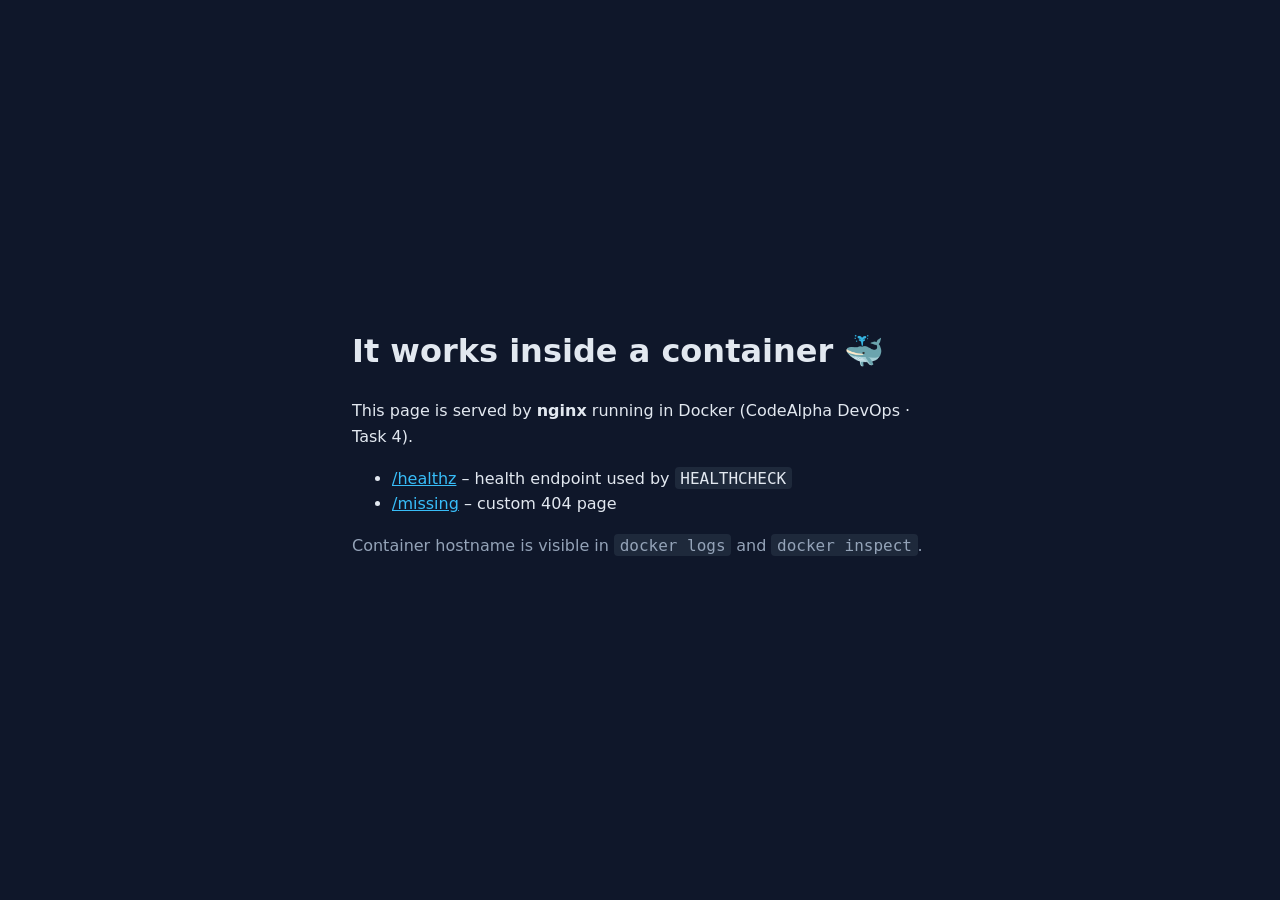
<file: html/index.html>
<!doctype html>
<html lang="en">
<head>
  <meta charset="utf-8">
  <meta name="viewport" content="width=device-width, initial-scale=1">
  <title>CodeAlpha · Dockerized Web Server</title>
  <link rel="stylesheet" href="style.css">
</head>
<body>
  <main>
    <h1>It works inside a container 🐳</h1>
    <p>This page is served by <strong>nginx</strong> running in Docker (CodeAlpha DevOps · Task 4).</p>
    <ul>
      <li><a href="/healthz">/healthz</a> – health endpoint used by <code>HEALTHCHECK</code></li>
      <li><a href="/missing">/missing</a> – custom 404 page</li>
    </ul>
    <p class="muted">Container hostname is visible in <code>docker logs</code> and <code>docker inspect</code>.</p>
  </main>
</body>
</html>
</file>
<file: html/style.css>
:root { --bg:#0f172a; --fg:#e2e8f0; --accent:#38bdf8; --muted:#94a3b8; }
* { box-sizing: border-box; }
body { margin:0; min-height:100vh; display:grid; place-items:center; background:var(--bg); color:var(--fg);
       font:16px/1.6 system-ui,-apple-system,"Segoe UI",Roboto,sans-serif; }
main { max-width:40rem; padding:2rem; }
h1 { margin-top:0; }
a { color:var(--accent); }
code { background:#1e293b; padding:.1rem .35rem; border-radius:4px; }
.muted { color:var(--muted); }
</file>
